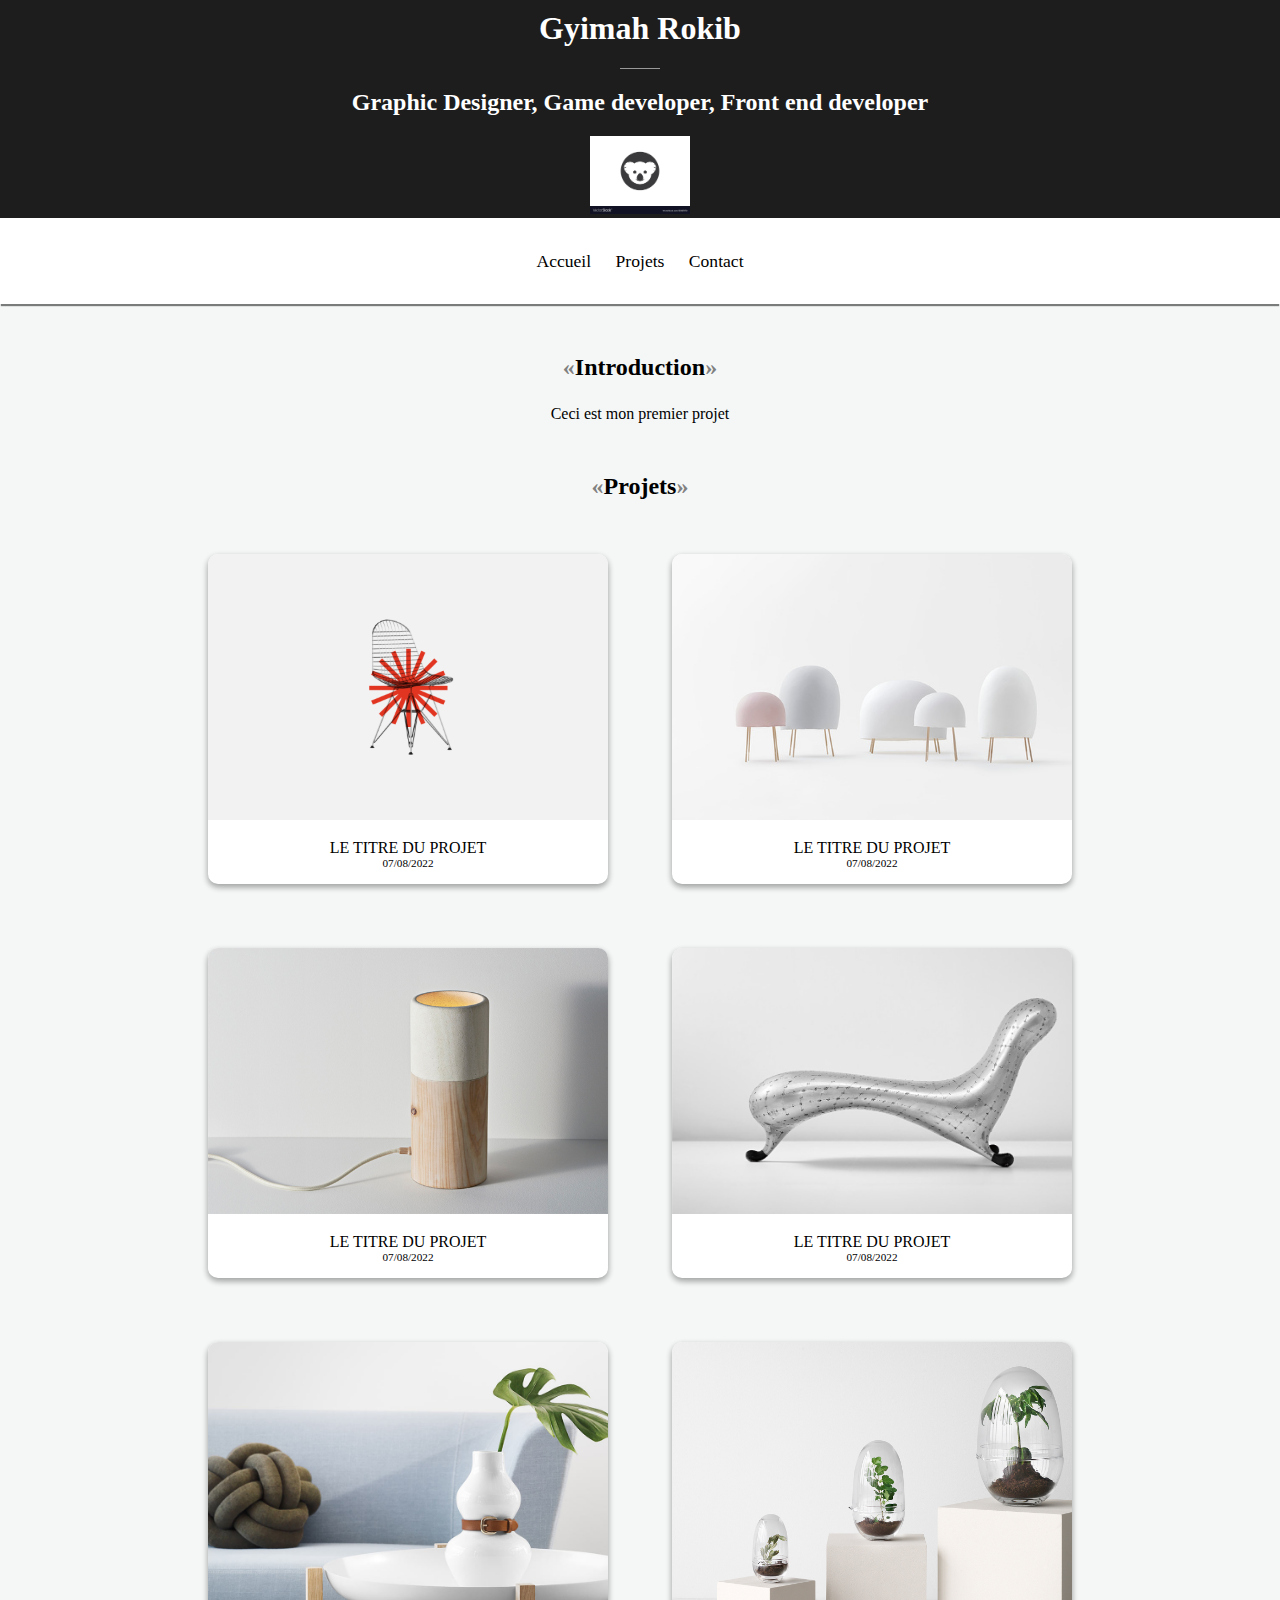
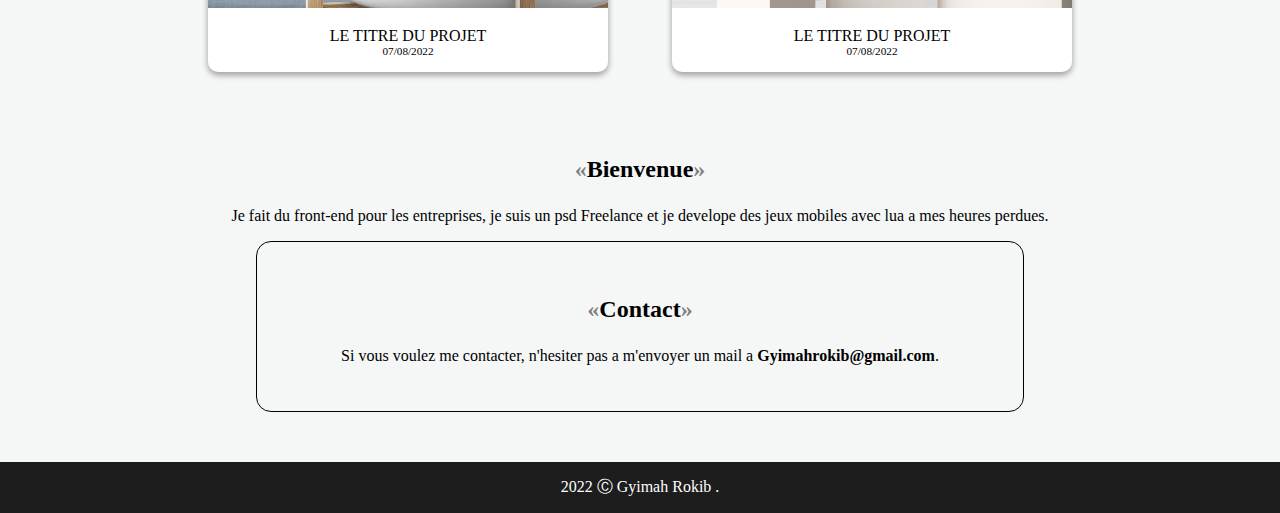
<file: index.html>
<!DOCTYPE html>
<html lang="en">
<head>
    <meta charset="UTF-8">
    <meta http-equiv="X-UA-Compatible" content="IE=edge">
    <meta name="viewport" content="width=device-width, initial-scale=1.0">
    <title>Project</title>
    <link rel="stylesheet" href="style.css">
</head>
<body>
    <header>
        <h1>Gyimah Rokib</h1>
        <span class="separator"></span>
        <h2>
            Graphic Designer, Game developer, Front end developer
        </h2>
        <img src="image/koala-logo-vector-31567870.jpg" alt="" srcset=""> 
    </header>
    <nav>
        <ul>
            <a href="#"><li>Accueil</li></a>
            <a href="#"><li>Projets</li></a>
            <a href="#paracont"><li>Contact</li></a>
        </ul>
    </nav>
    <section>
        <h3 title="ol.">Introduction</h3>
        <span>Ceci est mon premier projet</span>
    </section>
    <section>
        <h3>Projets</h3>
        <div id="projets">

            <!--Projet 1-->
            <div class="projet">
                <a href="index.html">
                    <div class="picture">
                        <img src="image/illustration_1.png" alt="Mon premier projet">
                        <span>Le titre du projet</span>
                        <span class="date-project">07/08/2022</span>
                    </div>
                </a>
            </div>

            <!--Projet 2-->
            <div class="projet">
                <a href="index1.html">
                    <div class="picture">
                        <img src="image/illustration_2.jpg" alt="Mon premier projet">
                        <span>Le titre du projet</span>
                        <span class="date-project">07/08/2022</span>
                    </div>
                </a>
            </div>

            <!--Projet 3-->
            <div class="projet">   
                <a href="index1.html">
                    <div class="picture">
                        <img src="image/illustration_3.jpg" alt="Mon premier projet">
                        <span>Le titre du projet</span>
                        <span class="date-project">07/08/2022</span>
                    </div>
                </a>
            </div>

            <!--Pojet 4-->
            <div class="projet">
                <a href="index1.html">
                    <div class="picture">
                        <img src="image/illustration_4.jpg" alt="Mon premier projet">
                        <span>Le titre du projet</span>
                        <span class="date-project">07/08/2022</span>
                    </div>
                </a>
            </div>

            <!--Pojet 5-->
            <div class="projet">
                <a href="index1.html">
                    <div class="picture">
                        <img src="image/illustration_5.jpg" alt="Mon premier projet">
                        <span>Le titre du projet</span>
                        <span class="date-project">07/08/2022</span>
                    </div>
                </a>
            </div>

            <!--Projet 5-->
            <div class="projet">
                <a href="index1.html">
                    <div class="picture">
                        <img src="image/illustration_6.jpg" alt="Mon premier projet">
                        <span>Le titre du projet</span>
                        <span class="date-project">07/08/2022</span>
                    </div>
                </a>
            </div>

        </div>
    </section>
    <section>
        <h3>Bienvenue</h3>
        <p>
            Je fait du front-end pour les entreprises, je suis 
            un psd Freelance et je develope des jeux mobiles 
            avec lua a mes heures perdues. 
        </p>
    </section>
    <section id="paracont">
        <h3>Contact</h3>
        <p>
            Si vous voulez me contacter, n'hesiter pas a m'envoyer un mail 
            a <a href="mailto:gyimahrokib@gmail.com"><b>Gyimahrokib@gmail.com</b></a>.
        </p>
    </section>
    <footer>
        <span>    
            2022 Ⓒ Gyimah Rokib .
        </span>
    </footer>
</body>
</html>
</file>
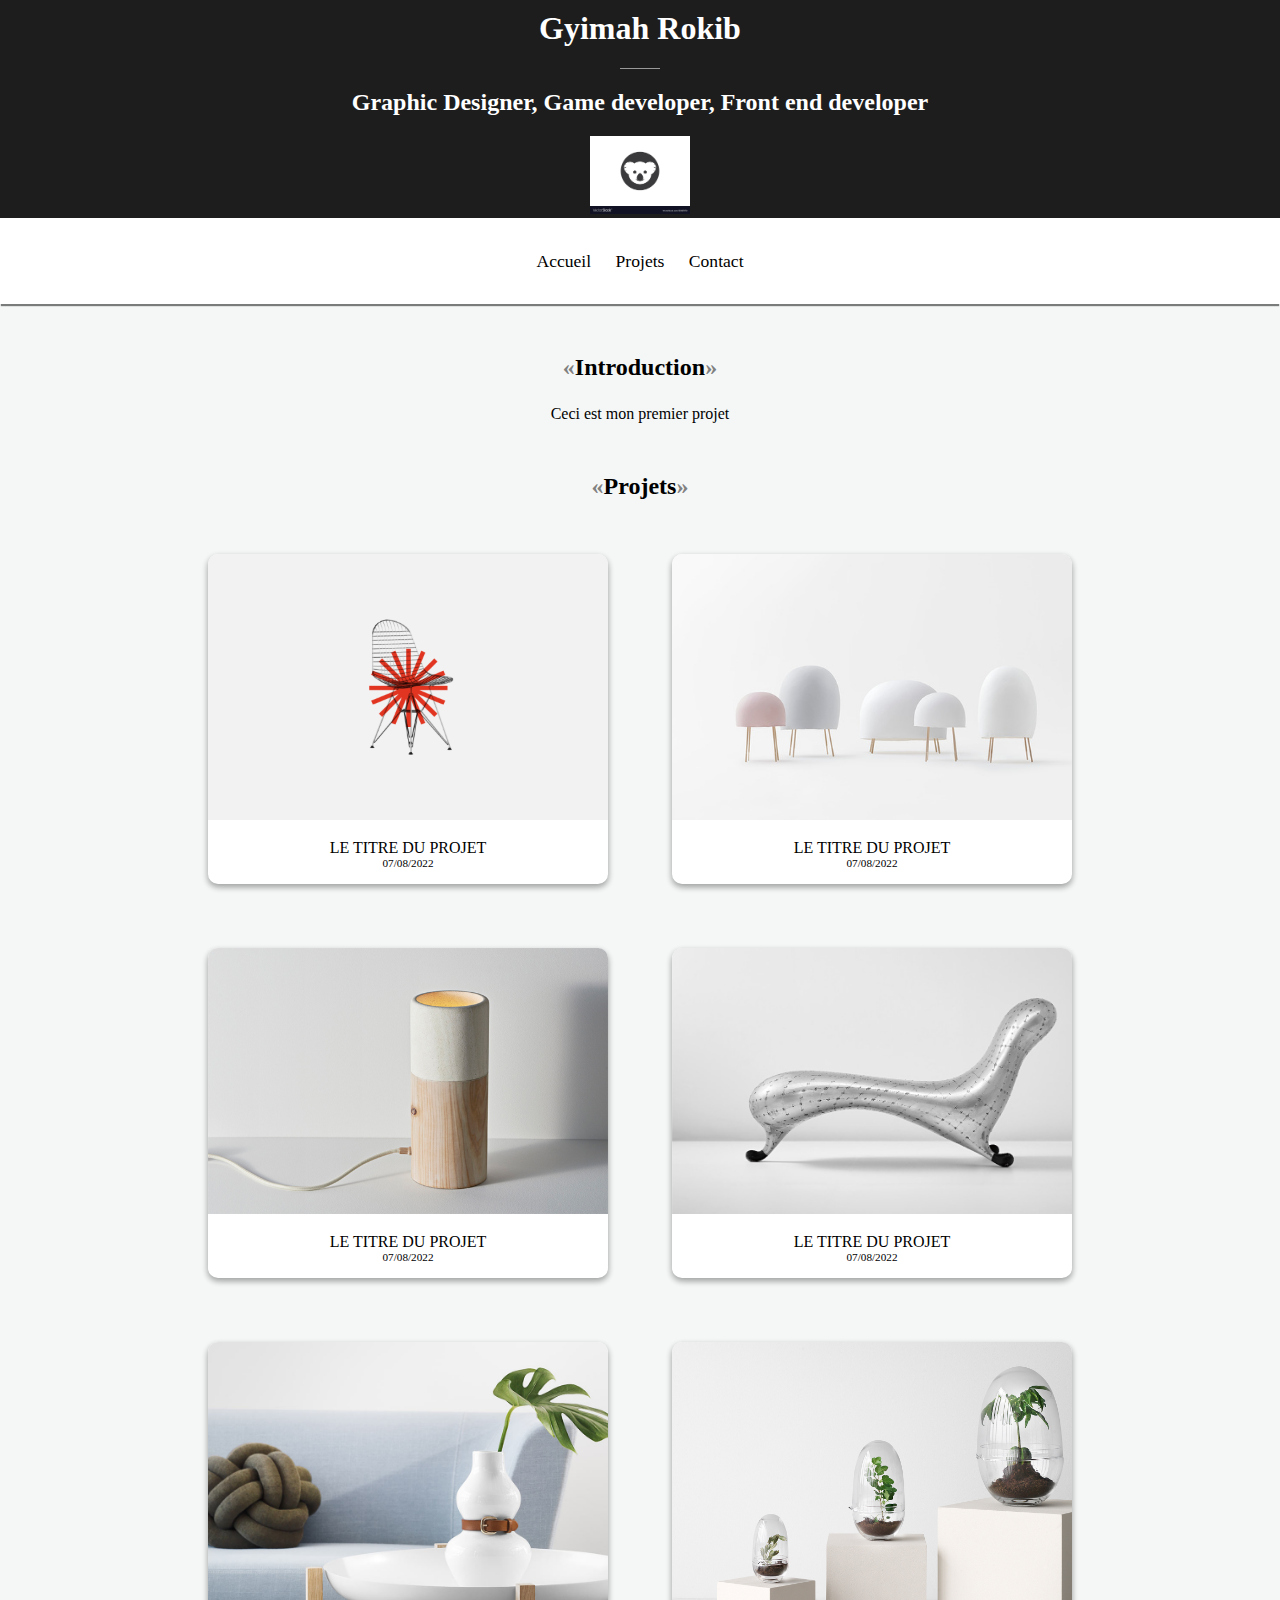
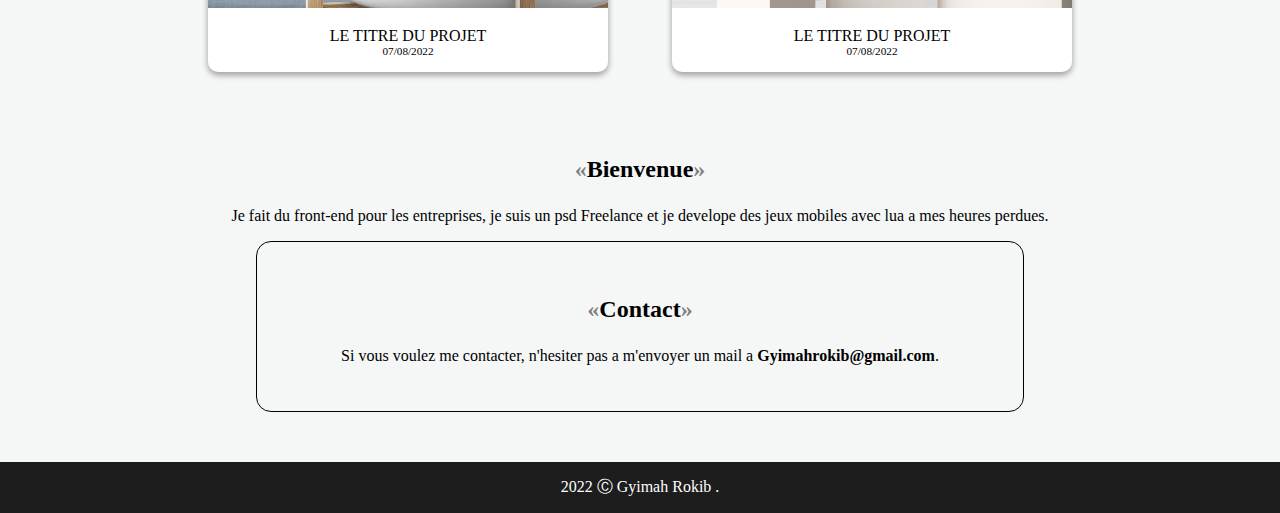
<file: index2.html>
<!DOCTYPE html>
<html lang="en">
<head>
    <meta charset="UTF-8">
    <meta http-equiv="X-UA-Compatible" content="IE=edge">
    <meta name="viewport" content="width=device-width, initial-scale=1.0">
    <title>Project</title>
    <link rel="stylesheet" href="style.css">
</head>
<body>
    <header>
        <h1>Gyimah Rokib</h1>
        <span class="separator"></span>
        <h2>
            Graphic Designer, Game developer, Front end developer
        </h2>
        <img src="image/koala-logo-vector-31567870.jpg" alt="" srcset=""> 
    </header>
    <nav>
        <ul>
            <a href="#"><li>Accueil</li></a>
            <a href="#"><li>Projets</li></a>
            <a href="#paracont"><li>Contact</li></a>
        </ul>
    </nav>
    <section>
        <h3 title="ol.">Introduction</h3>
        <span>Ceci est mon premier projet</span>
    </section>
    <section>
        <h3>Projets</h3>
        <div id="projets">

            <!--Projet 1-->
            <div class="projet">
                <a href="index.html">
                    <div class="picture">
                        <img src="image/illustration_1.png" alt="Mon premier projet">
                        <span>Le titre du projet</span>
                        <span class="date-project">07/08/2022</span>
                    </div>
                </a>
            </div>

            <!--Projet 2-->
            <div class="projet">
                <a href="index.html">
                    <div class="picture">
                        <img src="image/illustration_2.jpg" alt="Mon premier projet">
                        <span>Le titre du projet</span>
                        <span class="date-project">07/08/2022</span>
                    </div>
                </a>
            </div>

            <!--Projet 3-->
            <div class="projet">   
                <a href="index.html">
                    <div class="picture">
                        <img src="image/illustration_3.jpg" alt="Mon premier projet">
                        <span>Le titre du projet</span>
                        <span class="date-project">07/08/2022</span>
                    </div>
                </a>
            </div>

            <!--Pojet 4-->
            <div class="projet">
                <a href="index.html">
                    <div class="picture">
                        <img src="image/illustration_4.jpg" alt="Mon premier projet">
                        <span>Le titre du projet</span>
                        <span class="date-project">07/08/2022</span>
                    </div>
                </a>
            </div>

            <!--Pojet 5-->
            <div class="projet">
                <a href="index.html">
                    <div class="picture">
                        <img src="image/illustration_5.jpg" alt="Mon premier projet">
                        <span>Le titre du projet</span>
                        <span class="date-project">07/08/2022</span>
                    </div>
                </a>
            </div>

            <!--Projet 5-->
            <div class="projet">
                <a href="index.html">
                    <div class="picture">
                        <img src="image/illustration_6.jpg" alt="Mon premier projet">
                        <span>Le titre du projet</span>
                        <span class="date-project">07/08/2022</span>
                    </div>
                </a>
            </div>

        </div>
    </section>
    <section>
        <h3>Bienvenue</h3>
        <p>
            Je fait du front-end pour les entreprises, je suis 
            un psd Freelance et je develope des jeux mobiles 
            avec lua a mes heures perdues. 
        </p>
    </section>
    <section id="paracont">
        <h3>Contact</h3>
        <p>
            Si vous voulez me contacter, n'hesiter pas a m'envoyer un mail 
            a <a href="mailto:gyimahrokib@gmail.com"><b>Gyimahrokib@gmail.com</b></a>.
        </p>
    </section>
    <footer>
        <span>    
            2022 Ⓒ Gyimah Rokib .
        </span>
    </footer>
</body>
</html>
</file>
<file: style.css>
body{
    background-color: #f4f7f6;
    margin: 0px;
    padding: 0px;
}
*{
    box-sizing: border-box;
}

header{
    text-align: center;
    background-color: #1d1d1d;
    color: white;
}
h1{
    margin-top:0;
    padding-top: 10px;
}

h2{
    font-size: 1.5em;
}
header img{
    width: 100px;
}

nav{
    text-align: center;
    background-color: white;
    box-shadow: 0px 3px 1px -1px rgba(0, 0, 0 , 0.5);
    font-size: 1.1em;
    padding: 15px;
}
ul{
    padding: 0;
}
li{
    display: inline;
    list-style-type: none;
    margin: 10px;
}
a{
    text-decoration: none;
    color: black;
}
nav a:hover{
    font-weight: bold;
}

h3::before{
    content: "«";
    color: gray;
}
h3::after{
    content: "»";
    color: gray;
}
h3{
    font-size: 1.5em;
}

section{
    text-align: center;
    margin-top: 50px;
}

footer{
    background-color: #1d1d1d;
    color: white;
    text-align: center;
    padding: 15px;
}


.separator{
    width: 40px;
    height: 1px;
    margin: 15px auto;
    display: block;
    background-color: #999999;
}
.projet{
    width: 400px;
    margin: 30px;
    display: inline-block;
    background-color: white;
    padding-bottom: 15px;
    border: 0px black solid;
    border-radius: 10px;
    overflow: hidden;
    box-shadow: 0 3px 6px rgba(0,0,0,0.16), 0 3px 6px rgba(0,0,0,0.23);
}

.projet:hover{
    box-shadow: 0 19px 38px rgba(0,0,0,0.30), 0 15px 12px rgba(0,0,0,0.22);
    transition: 0.8s;
}
.projet img{
    min-width: 400px;
    height: 266px;
    margin-bottom: 15px;


}
/*.picture{
    overflow: hidden;
}*/

.picture .date-project{
    font-size: 0.7em;
}
.picture span{
    text-transform: uppercase;
    display: block;
}


#paracont{
    border: 1px black solid;
    border-radius: 15px;
    padding: 30px;
    margin: 0 20% 50px 20%;
}
#paracont p{
    word-wrap: break-word;
}
#projet{
    display: flex;
    flex-wrap: wrap;
}

#picture-project img{
    width: 50%;
    margin: 50px;
}

#picture-project video{
    margin-bottom: 50px;
}
/*
@media all and (max-width: 1000px){
    .projet{width: 90%; margin: 15px auto;}
    .projet img{width: 100%; min-width: auto; height:auto}
}
</file>
